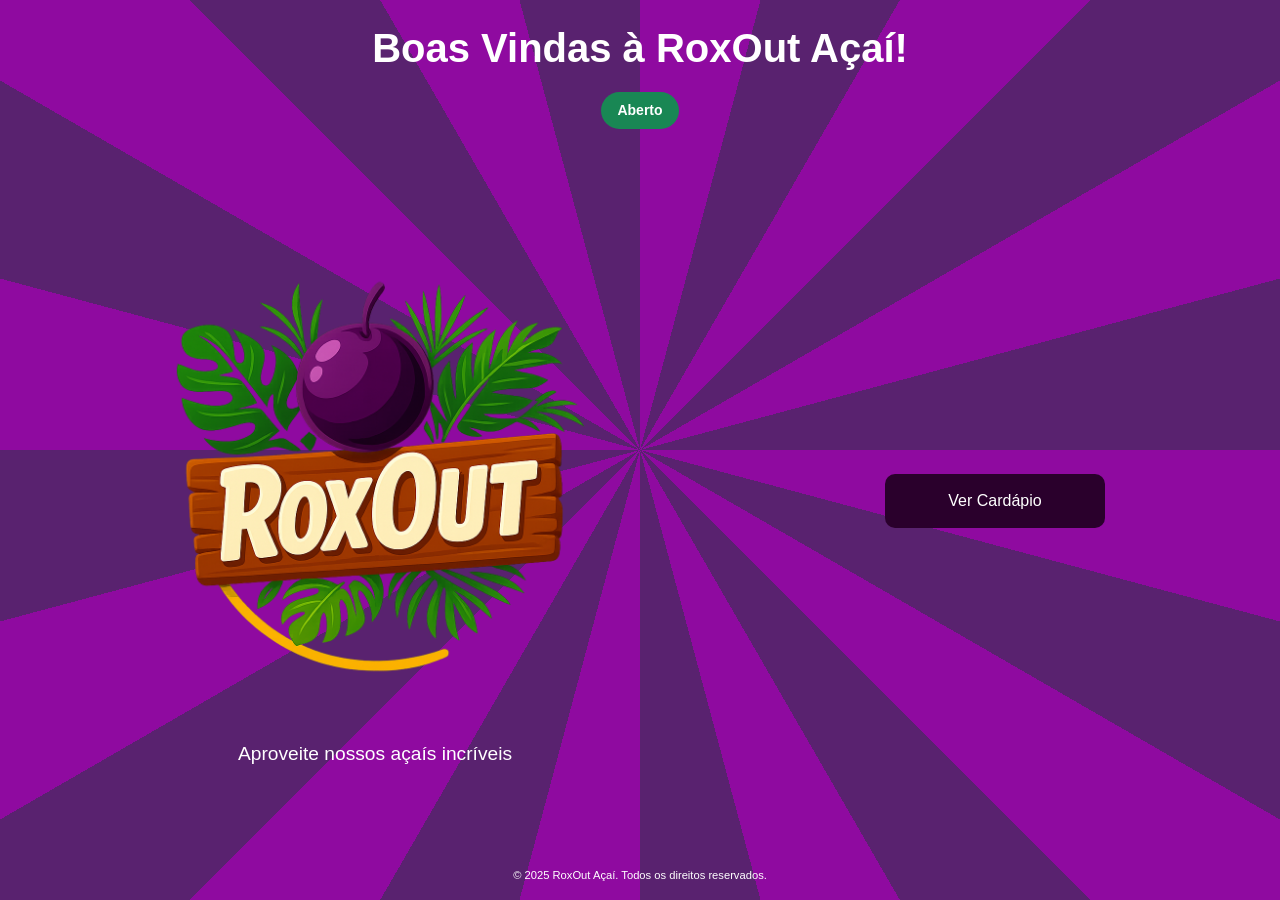
<file: index.html>
<!DOCTYPE html>
<html lang="pt-BR">

<head>
  <meta charset="UTF-8">
  <meta name="viewport" content="width=device-width, initial-scale=1">

  <title>RoxOut Açaí</title>
  <link rel="stylesheet" href="src/css/style.css">
  <link rel="icon" href="src/img/icon.png" type="image/png" sizes="32x32">

  <!-- Bootstrap CSS -->
  <link href="https://cdn.jsdelivr.net/npm/bootstrap@5.3.3/dist/css/bootstrap.min.css" rel="stylesheet">
</head>

<body class="inicio">

  <header class="text-center py-4 position-relative">
    <h1 class="titulo-principal">Boas Vindas à RoxOut Açaí!</h1>

    <!-- Botão de Status da Loja -->
    <button id="status-loja" type="button" class="btn" data-bs-toggle="modal" data-bs-target="#modalHorario">
  Verificando...
</button>

  </header>

  <main class="container-principal">

    <div class="lado-esquerdo">
      <img src="src/img/logo-açai.png" alt="Logo RoxOut" class="logo mb-3">
      <p class="mensagem">Aproveite nossos açaís incríveis</p>
    </div>
    <div class="lado-direito">
      <a href="cardapio.html" class="botao">Ver Cardápio</a>
      
    </div>
    

  </main>

  <footer class="text-center py-3">
    <small>&copy; 2025 RoxOut Açaí. Todos os direitos reservados.</small>
  </footer>
  <!-- Modal do Horário de Funcionamento -->
  <div class="modal fade" id="modalHorario" tabindex="-1" aria-labelledby="tituloModalHorario" aria-hidden="true">
    <div class="modal-dialog modal-dialog-centered"> 
      <div class="modal-content">
        <div class="modal-header">
          <h5 class="modal-title" id="tituloModalHorario">Horário de Funcionamento</h5>
          <button type="button" class="btn-close" data-bs-dismiss="modal" aria-label="Fechar"></button>
        </div>
        <div class="modal-body">
          <p><strong>Segunda a Domingo:</strong> 9h às 23h</p>
        </div>
        <div class="modal-footer">
          <button type="button" class="btn btn-secondary" data-bs-dismiss="modal">Fechar</button>
        </div>
      </div>
    </div>
  </div>


  <!-- Bootstrap JS + Popper -->
  <script src="https://cdn.jsdelivr.net/npm/bootstrap@5.3.3/dist/js/bootstrap.bundle.min.js"></script>

  <script src="src/js/index.js"></script>

</body>

</html>
</file>
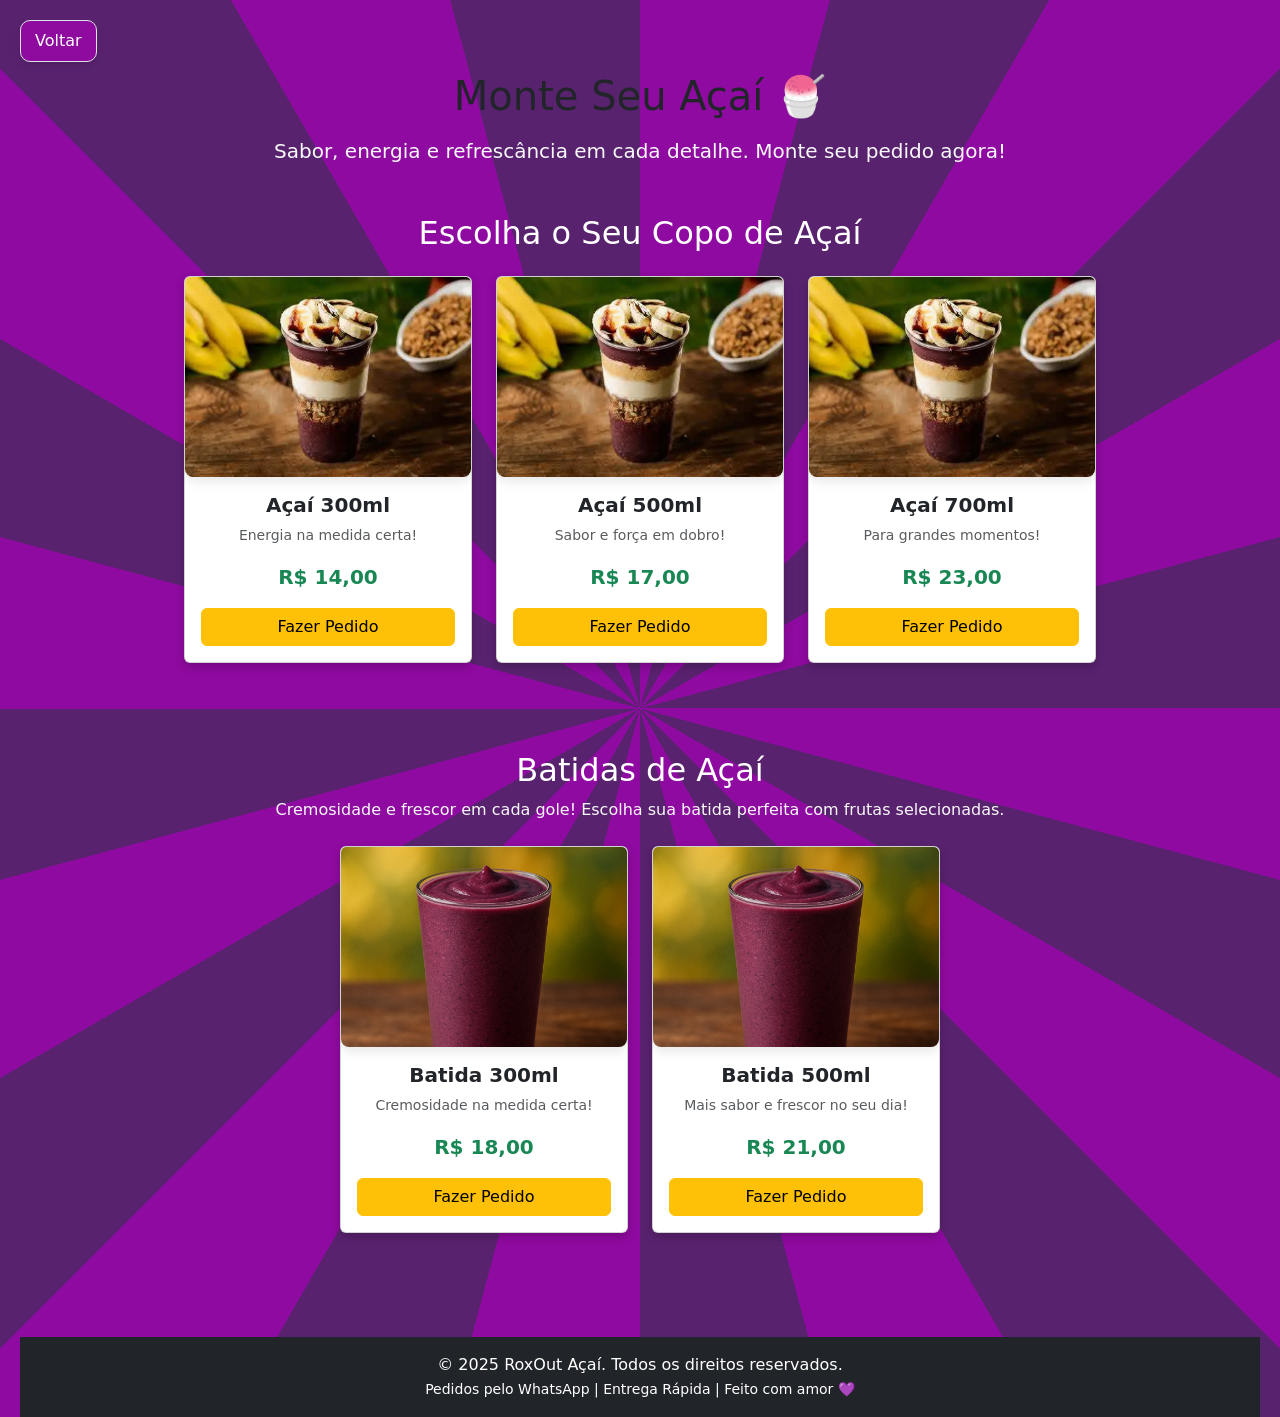
<file: cardapio.html>
<!DOCTYPE html>
<html lang="pt-br">

<head>
  <meta charset="UTF-8" />
  <meta name="viewport" content="width=device-width, initial-scale=1" />
  <title>Cardápio Digital - RoxOut</title>
  <link rel="stylesheet" href="src/css/pedido.css" />
  <link href="https://cdn.jsdelivr.net/npm/bootstrap@5.3.6/dist/css/bootstrap.min.css" rel="stylesheet" />
  <link rel="shortcut icon" href="src/img/icon.png" type="image/x-icon">
</head>

<body>
  <a href="index.html" class="botao-voltar">Voltar</a>

  <main class="container py-5">
    <h1 class="text-center titulo-principal mb-3 mt-4">Monte Seu Açaí 🍧</h1>
    <p class="text-center fs-5 text-light mb-5">Sabor, energia e refrescância em cada detalhe. Monte seu pedido agora!</p>

    <!-- Seção Copos de Açaí -->
    <section>
      <h2 class="text-center text-white">Escolha o Seu Copo de Açaí</h2>
      <div class="d-flex justify-content-center gap-4 flex-wrap my-4">
        <!-- Card 300ml -->
        <div class="card card-produto">
          <img src="src/img/açai-copo.webp" class="card-img-top" alt="Açaí 300ml">
          <div class="card-body text-center">
            <h5 class="card-title fw-semibold">Açaí 300ml</h5>
            <p class="card-text text-muted small">Energia na medida certa!</p>
            <p class="card-text text-success fw-bold fs-5">R$ 14,00</p>
            <button class="btn btn-warning w-100 fazer-pedido" data-tamanho="300ml" data-preco="14">Fazer Pedido</button>
          </div>
        </div>

        <!-- Card 500ml -->
        <div class="card card-produto">
          <img src="src/img/açai-copo.webp" class="card-img-top" alt="Açaí 500ml">
          <div class="card-body text-center">
            <h5 class="card-title fw-semibold">Açaí 500ml</h5>
            <p class="card-text text-muted small">Sabor e força em dobro!</p>
            <p class="card-text text-success fw-bold fs-5">R$ 17,00</p>
            <button class="btn btn-warning w-100 fazer-pedido" data-tamanho="500ml" data-preco="17">Fazer Pedido</button>
          </div>
        </div>

        <!-- Card 700ml -->
        <div class="card card-produto">
          <img src="src/img/açai-copo.webp" class="card-img-top" alt="Açaí 700ml">
          <div class="card-body text-center">
            <h5 class="card-title fw-semibold">Açaí 700ml</h5>
            <p class="card-text text-muted small">Para grandes momentos!</p>
            <p class="card-text text-success fw-bold fs-5">R$ 23,00</p>
            <button class="btn btn-warning w-100 fazer-pedido" data-tamanho="700ml" data-preco="23">Fazer Pedido</button>
          </div>
        </div>
      </div>
    </section>

    <!-- Seção Batidas de Açaí -->
    <section class="section-spacing">
      <h2 class="text-center text-white">Batidas de Açaí</h2>
      <p class="text-center text-light mb-4">
        Cremosidade e frescor em cada gole! Escolha sua batida perfeita com frutas selecionadas.
      </p>

      <div class="d-flex justify-content-center gap-4 flex-wrap">
        <!-- Card Batida 300ml -->
        <div class="card card-produto">
          <img src="src/img/batida-de-acai.png" class="card-img-top" alt="Batida de Açaí 300ml">
          <div class="card-body text-center">
            <h5 class="card-title fw-semibold">Batida 300ml</h5>
            <p class="card-text text-muted small">Cremosidade na medida certa!</p>
            <p class="card-text text-success fw-bold fs-5">R$ 18,00</p>
            <button class="btn btn-warning w-100 fazer-pedido" data-tamanho="Batida 300ml" data-preco="18">Fazer Pedido</button>
          </div>
        </div>

        <!-- Card Batida 500ml -->
        <div class="card card-produto">
          <img src="src/img/batida-de-acai.png" class="card-img-top" alt="Batida de Açaí 500ml">
          <div class="card-body text-center">
            <h5 class="card-title fw-semibold">Batida 500ml</h5>
            <p class="card-text text-muted small">Mais sabor e frescor no seu dia!</p>
            <p class="card-text text-success fw-bold fs-5">R$ 21,00</p>
            <button class="btn btn-warning w-100 fazer-pedido" data-tamanho="Batida 500ml" data-preco="21">Fazer Pedido</button>
          </div>
        </div>
      </div>
    </section>
  </main>

  <!-- Modal do Pedido -->
  <div class="modal fade" id="pedidoModal" tabindex="-1" aria-labelledby="pedidoModalLabel" aria-hidden="true">
    <div class="modal-dialog modal-lg modal-dialog-scrollable">
      <div class="modal-content p-4">
        <div class="modal-header">
          <h5 class="modal-title" id="pedidoModalLabel">Montar Pedido</h5>
          <button type="button" class="btn-close" data-bs-dismiss="modal" aria-label="Fechar"></button>
        </div>
        <div class="modal-body">
          <div class="d-flex align-items-center justify-content-between mb-2">
            <ul class="nav nav-tabs flex-grow-1" id="abasAcai" role="tablist"></ul>
            <button class="btn btn-outline-primary ms-3" id="btnAdicionarCopo" title="Adicionar mais um Açaí">+</button>
          </div>
          <div class="tab-content mt-3" id="conteudoAbas"></div>

          <label for="endereco" class="form-label mt-3">Endereço de Entrega:</label>
          <input type="text" class="form-control" id="endereco" placeholder="Rua, número, bairro..." />

          <label for="pagamento" class="form-label mt-3">Forma de Pagamento:</label>
          <select class="form-select" id="pagamento">
            <option>Dinheiro</option>
            <option>Pix</option>
            <option>Cartão</option>
          </select>

          <h5 class="mt-4" id="totalPedido">Total do Pedido: R$ 0,00</h5>
        </div>
        <div class="modal-footer">
          <button class="btn btn-success w-100" id="btnEnviarPedido">Enviar Pedido pelo WhatsApp</button>
        </div>
      </div>
    </div>
  </div>

  <footer class="bg-dark text-white text-center py-3 mt-auto">
    <p class="mb-0">© 2025 RoxOut Açaí. Todos os direitos reservados.</p>
    <small>Pedidos pelo WhatsApp | Entrega Rápida | Feito com amor 💜</small>
  </footer>

  <script src="src/js/pedido.js"></script>
  <script src="https://cdn.jsdelivr.net/npm/bootstrap@5.3.6/dist/js/bootstrap.bundle.min.js"></script>
</body>

</html>
</file>
<file: src/css/style.css>
body.inicio {
    background: radial-gradient(circle at center, #8f0aa0 0%, #59226f 100%);
    background: repeating-conic-gradient(
        from 0deg,
        #8f0aa0 0deg 15deg,
        #59226f 15deg 30deg
    );
    background-blend-mode: multiply;
    color: #fff;
    min-height: 100vh;
    display: flex;
    flex-direction: column;
    justify-content: space-between;
    font-family: 'Poppins', sans-serif;
    padding: 0 20px;
}


.titulo-principal {
    font-size: 2.5rem;
    font-weight: bold;
    margin-bottom: 10px;
    text-align: center;
}

.container-principal {
    display: flex;
    flex: 1;
    align-items: center;
    justify-content: space-around;
    padding: 30px 0;
    flex-wrap: wrap;
}

.lado-esquerdo, .lado-direito {
    display: flex;
    flex-direction: column;
    align-items: center;
    max-width: 400px;
}

.lado-esquerdo {
    text-align: center;
}

.logo {
    width: 500px;
    margin-bottom: 20px;
}

.mensagem {
    font-size: 1.2rem;
    margin-bottom: 10px;
}

.endereco {
    font-size: 1rem;
    color: #ddd;
}

.botao {
    background-color: #2A002C;
    color: white;
    padding: 15px 25px;
    text-decoration: none;
    margin: 10px 0;
    border-radius: 10px;
    width: 220px;
    text-align: center;
    transition: background 0.3s ease;
}

.botao:hover {
    background-color: #C954B2;
}

.botao.whats {
    background-color: #25D366;
}

.botao.whats:hover {
    background-color: #1ebe57;
}
#status-loja {
    position: static; /* NÃO mais absolute! */
    padding: 8px 16px;
    border: none;
    border-radius: 20px;
    color: white;
    font-weight: bold;
    font-size: 14px;
    cursor: pointer;
    z-index: 1000;
    margin-top: 10px; /* adiciona espaçamento depois do título */
  }
  


#status-loja.aberto {
  background-color: #28a745; /* Verde */
}

#status-loja.fechado {
  background-color: #dc3545; /* Vermelho */
}

#modalHorario{
    color: #000;
    font-family: 'Poppins', sans-serif;
}

footer {
    font-size: 0.8rem;
}
@media (max-width: 768px) {
    .container-principal {
      flex-direction: column;
      align-items: center;
    }
  
    .logo {
      width: 300px;
    }
  
    .botao {
      width: 80%;
      padding: 12px 20px;
      font-size: 1rem;
    }
  
    .lado-esquerdo, .lado-direito {
      max-width: 90%;
    }
  }
  
  @media (max-width: 480px) {
    .titulo-principal {
      font-size: 2rem;
    }
  
    .mensagem {
      font-size: 1rem;
    }
  
    .endereco {
      font-size: 0.9rem;
    }
  }
</file>
<file: src/css/pedido.css>
/* === ESTILO GERAL === */
body {
  background: radial-gradient(circle at center, #8f0aa0 0%, #59226f 100%);
  background: repeating-conic-gradient(from 0deg, #8f0aa0 0deg 15deg, #59226f 15deg 30deg);
  background-blend-mode: multiply;
  color: #fff;
  min-height: 100vh;
  display: flex;
  flex-direction: column;
  justify-content: space-between;
  font-family: 'Poppins', sans-serif;
  padding: 0 20px;
  position: relative;
}

h1 {
  font-weight: bold;
}

/* === BOTÃO VOLTAR === */
.botao-voltar {
  position: absolute;
  top: 20px;
  left: 20px;
  padding: 8px 14px;
  font-size: 1rem;
  z-index: 1050;
  background-color: #8F0A9F;
  color: #ffffff;
  border: 1px solid #dee2e6;
  border-radius: 10px;
  box-shadow: 0 4px 6px rgba(0, 0, 0, 0.1);
  transition: background-color 0.3s, color 0.3s;
  text-decoration: none;
  display: flex;
  align-items: center;
}

.botao-voltar:hover {
  background-color: #59226F;
  color: #000;
}

/* === CARDS DE PRODUTOS === */
.card,
.card-produto {
  border-radius: 1rem;
  overflow: hidden;
  box-shadow: 0 4px 10px rgba(0, 0, 0, 0.2);
  background-color: #3c1361;
  color: white;
  transition: transform 0.3s ease, box-shadow 0.3s ease;
  width: 18rem;
  max-width: 100%;
  margin-bottom: 1.5rem;
}

.card:hover {
  transform: scale(1.03);
  box-shadow: 0 8px 18px rgba(0, 0, 0, 0.25);
}

.card-img-top {
  height: 200px;
  object-fit: cover;
  border-radius: 0.5rem;
  box-shadow: 0 4px 12px rgba(0, 0, 0, 0.1);
}

.card .badge {
  font-size: 0.75rem;
  padding: 6px 12px;
  border-radius: 12px;
  box-shadow: 0 2px 6px rgba(0, 0, 0, 0.2);
  font-weight: 600;
  letter-spacing: 0.5px;
}

/* === BOTÃO === */
.btn-warning {
  background-color: #a336bc;
  border-color: #8f0aa0;
  color: white;
}

.btn-warning:hover {
  background-color: #8f0aa0;
  border-color: #6b0979;
}

/* === MODAL === */
#pedidoModal .modal-content {
  background-color: #ffffff;
  color: #212529;
  font-family: 'Poppins', sans-serif;
}

.nav-tabs .nav-link {
  color: #59226f;
  font-weight: 600;
}

.nav-tabs .nav-link.active {
  background-color: #8f0aa0;
  color: white;
  border-color: #8f0aa0;
}

.tab-pane {
  background: #f9f9f9;
  border-radius: 0 0 1rem 1rem;
  padding: 1rem;
  border: 1px solid #ddd;
  border-top: none;
}

.modal-body label {
  font-weight: 600;
}

.modal-body input,
.modal-body select {
  margin-bottom: 15px;
}

/* === ADICIONAIS === */
.adicionais-gratis,
.adicionais-pagos {
  display: flex;
  flex-direction: column;
  gap: 10px;
  margin-top: 10px;
}

.adicionais-gratis label,
.adicionais-pagos label {
  display: flex;
  align-items: center;
  gap: 10px;
  background-color: #f1f1f1;
  border: 2px solid #ccc;
  border-radius: 12px;
  padding: 10px 14px;
  font-weight: 500;
  cursor: pointer;
  transition: background-color 0.2s ease, border-color 0.2s ease;
  position: relative;
}

.adicionais-gratis input[type="checkbox"],
.adicionais-pagos input[type="checkbox"] {
  appearance: none;
  width: 18px;
  height: 18px;
  border: 2px solid #888;
  border-radius: 4px;
  background: white;
  cursor: pointer;
  transition: all 0.2s ease;
}

.adicionais-gratis input[type="checkbox"]:checked,
.adicionais-pagos input[type="checkbox"]:checked {
  background-color: #4CAF50;
  border-color: #4CAF50;
}

.adicionais-gratis input[type="checkbox"]:checked::after,
.adicionais-pagos input[type="checkbox"]:checked::after {
  content: '\2714';
  color: rgb(0, 0, 0);
  font-size: 12px;
  position: absolute;
  left: 12px;
  top: 9px;
}

.adicionais-gratis label:hover,
.adicionais-pagos label:hover {
  background-color: #e9e9e9;
  border-color: #888;
}

.adicionais-gratis input:disabled + span,
.adicionais-gratis input:disabled {
  opacity: 0.5;
  cursor: not-allowed;
}

/* === RESPONSIVIDADE === */
@media (max-width: 768px) {
  .container-principal {
    flex-direction: column;
    align-items: center;
  }

  .logo {
    width: 300px;
  }

  .botao {
    width: 80%;
    padding: 12px 20px;
    font-size: 1rem;
  }

  .lado-esquerdo,
  .lado-direito {
    max-width: 90%;
  }
}

@media (max-width: 480px) {
  .titulo-principal {
    font-size: 2rem;
    margin-top: 70px;
  }

  .mensagem {
    font-size: 1rem;
  }

  .endereco {
    font-size: 0.9rem;
  }

  .botao-voltar {
    top: 15px;
    left: 15px;
    font-size: 0.9rem;
    padding: 6px 10px;
  }

  .card,
  .card-produto {
    width: 90% !important;
    margin: 0 auto 1.5rem auto;
  }
}

/* === LISTA DE ADICIONAIS === */
.adicionais-lista {
  list-style: none;
  padding: 0;
  display: flex;
  flex-wrap: wrap;
  gap: 10px;
}

.adicionais-lista li {
  background: #8f0aa0;
  padding: 8px 12px;
  border-radius: 20px;
  cursor: pointer;
  color: white;
  user-select: none;
  transition: background-color 0.3s;
}

.adicionais-lista li.selecionado {
  background: #59226f;
}

/* === ESPAÇAMENTO ENTRE SEÇÕES === */
.section-spacing {
  margin-top: 4rem;
  margin-bottom: 2rem;
}
</file>
